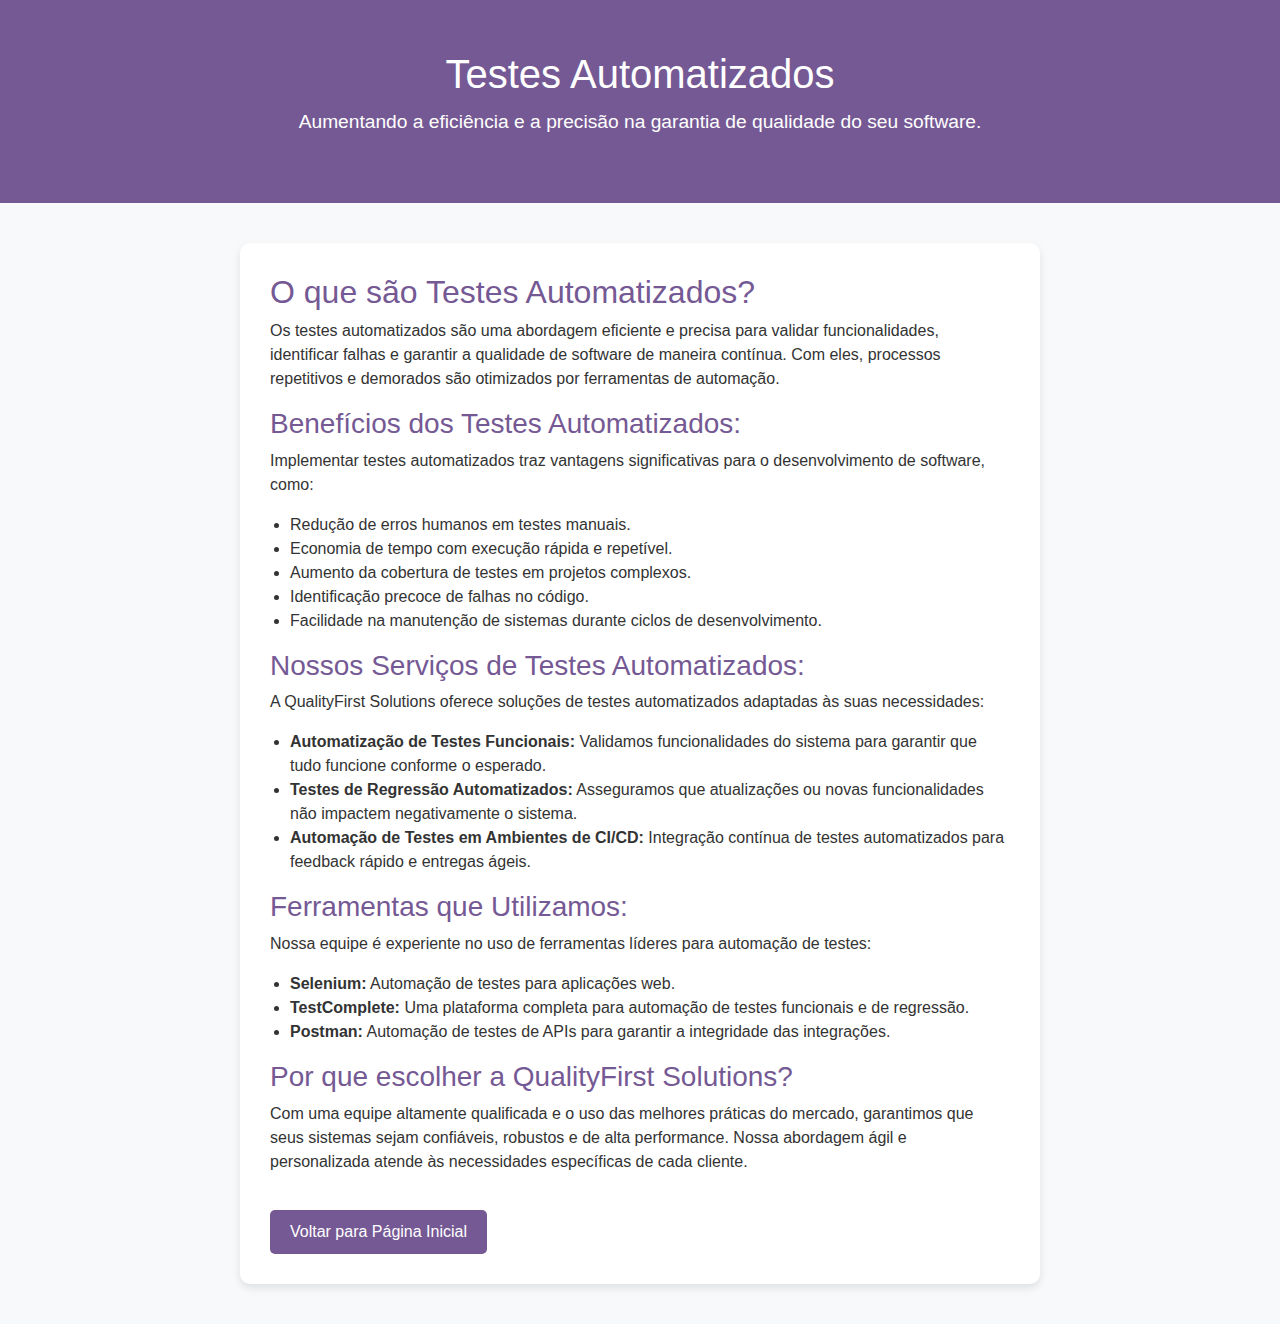
<file: Automatizados.html>
<!DOCTYPE html>
<html lang="en">

<head>
    <meta charset="UTF-8">
    <meta name="viewport" content="width=device-width, initial-scale=1.0">
    <title>Testes Automatizados - QualityFirst Solutions</title>
    <link href="https://cdn.jsdelivr.net/npm/bootstrap@5.3.2/dist/css/bootstrap.min.css" rel="stylesheet">
    <style>
        body {
            font-family: Arial, sans-serif;
            background-color: #f8f9fa;
            color: #333;
        }

        .header {
            background-color: #755994;
            color: white;
            padding: 50px 20px;
            text-align: center;
        }

        .header h1 {
            font-size: 2.5rem;
        }

        .header p {
            font-size: 1.2rem;
            margin-top: 10px;
        }

        .content {
            margin: 40px auto;
            max-width: 800px;
            background-color: white;
            padding: 30px;
            border-radius: 10px;
            box-shadow: 0px 4px 8px rgba(0, 0, 0, 0.1);
        }

        .content h2, .content h3 {
            color: #755994;
        }

        .content ul {
            list-style-type: disc;
            padding-left: 20px;
        }

        .btn-back {
            background-color: #755994;
            color: white;
            border: none;
            padding: 10px 20px;
            text-decoration: none;
            border-radius: 5px;
            display: inline-block;
            margin-top: 20px;
        }

        .btn-back:hover {
            background-color: #470b69;
            color: white;
        }
    </style>
</head>

<body>
    <!-- Cabeçalho -->
    <div class="header">
        <h1>Testes Automatizados</h1>
        <p>Aumentando a eficiência e a precisão na garantia de qualidade do seu software.</p>
    </div>

    <!-- Conteúdo Principal -->
    <div class="content">
        <h2>O que são Testes Automatizados?</h2>
        <p>
            Os testes automatizados são uma abordagem eficiente e precisa para validar funcionalidades, identificar falhas e garantir a qualidade de software de maneira contínua. Com eles, processos repetitivos e demorados são otimizados por ferramentas de automação.
        </p>

        <h3>Benefícios dos Testes Automatizados:</h3>
        <p>
            Implementar testes automatizados traz vantagens significativas para o desenvolvimento de software, como:
        </p>
        <ul>
            <li>Redução de erros humanos em testes manuais.</li>
            <li>Economia de tempo com execução rápida e repetível.</li>
            <li>Aumento da cobertura de testes em projetos complexos.</li>
            <li>Identificação precoce de falhas no código.</li>
            <li>Facilidade na manutenção de sistemas durante ciclos de desenvolvimento.</li>
        </ul>

        <h3>Nossos Serviços de Testes Automatizados:</h3>
        <p>
            A QualityFirst Solutions oferece soluções de testes automatizados adaptadas às suas necessidades:
        </p>
        <ul>
            <li><strong>Automatização de Testes Funcionais:</strong> Validamos funcionalidades do sistema para garantir que tudo funcione conforme o esperado.</li>
            <li><strong>Testes de Regressão Automatizados:</strong> Asseguramos que atualizações ou novas funcionalidades não impactem negativamente o sistema.</li>
            <li><strong>Automação de Testes em Ambientes de CI/CD:</strong> Integração contínua de testes automatizados para feedback rápido e entregas ágeis.</li>
        </ul>

        <h3>Ferramentas que Utilizamos:</h3>
        <p>
            Nossa equipe é experiente no uso de ferramentas líderes para automação de testes:
        </p>
        <ul>
            <li><strong>Selenium:</strong> Automação de testes para aplicações web.</li>
            <li><strong>TestComplete:</strong> Uma plataforma completa para automação de testes funcionais e de regressão.</li>
            <li><strong>Postman:</strong> Automação de testes de APIs para garantir a integridade das integrações.</li>
        </ul>

        <h3>Por que escolher a QualityFirst Solutions?</h3>
        <p>
            Com uma equipe altamente qualificada e o uso das melhores práticas do mercado, garantimos que seus sistemas sejam confiáveis, robustos e de alta performance. Nossa abordagem ágil e personalizada atende às necessidades específicas de cada cliente.
        </p>

        <a href="index.html" class="btn-back">Voltar para Página Inicial</a>
    </div>

    <script src="https://cdn.jsdelivr.net/npm/bootstrap@5.3.2/dist/js/bootstrap.bundle.min.js"></script>
</body>

</html>
</file>
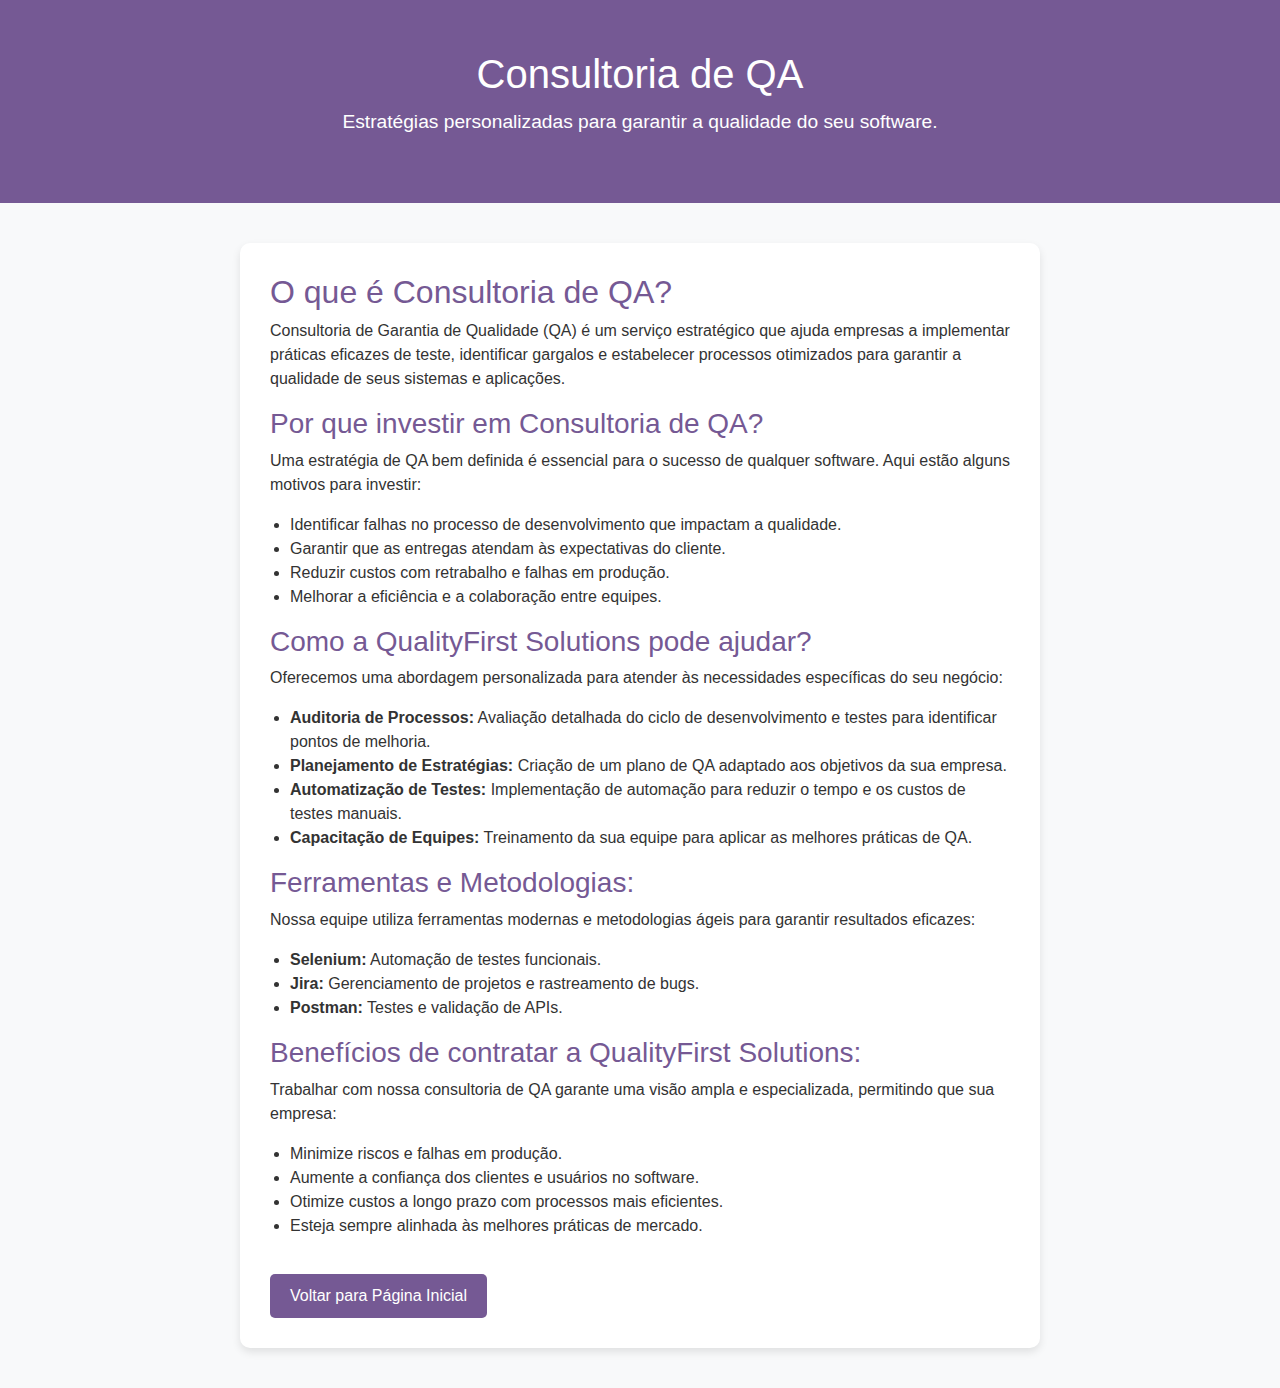
<file: Consultoria.html>
<!DOCTYPE html>
<html lang="en">

<head>
    <meta charset="UTF-8">
    <meta name="viewport" content="width=device-width, initial-scale=1.0">
    <title>Consultoria de QA - QualityFirst Solutions</title>
    <link href="https://cdn.jsdelivr.net/npm/bootstrap@5.3.2/dist/css/bootstrap.min.css" rel="stylesheet">
    <style>
        body {
            font-family: Arial, sans-serif;
            background-color: #f8f9fa;
            color: #333;
        }

        .header {
            background-color: #755994;
            color: white;
            padding: 50px 20px;
            text-align: center;
        }

        .header h1 {
            font-size: 2.5rem;
        }

        .header p {
            font-size: 1.2rem;
            margin-top: 10px;
        }

        .content {
            margin: 40px auto;
            max-width: 800px;
            background-color: white;
            padding: 30px;
            border-radius: 10px;
            box-shadow: 0px 4px 8px rgba(0, 0, 0, 0.1);
        }

        .content h2, .content h3 {
            color: #755994;
        }

        .content ul {
            list-style-type: disc;
            padding-left: 20px;
        }

        .btn-back {
            background-color: #755994;
            color: white;
            border: none;
            padding: 10px 20px;
            text-decoration: none;
            border-radius: 5px;
            display: inline-block;
            margin-top: 20px;
        }

        .btn-back:hover {
            background-color: #470b69;
            color: white;
        }
    </style>
</head>

<body>
    <!-- Cabeçalho -->
    <div class="header">
        <h1>Consultoria de QA</h1>
        <p>Estratégias personalizadas para garantir a qualidade do seu software.</p>
    </div>

    <!-- Conteúdo Principal -->
    <div class="content">
        <h2>O que é Consultoria de QA?</h2>
        <p>
            Consultoria de Garantia de Qualidade (QA) é um serviço estratégico que ajuda empresas a implementar práticas
            eficazes de teste, identificar gargalos e estabelecer processos otimizados para garantir a qualidade de seus sistemas e aplicações.
        </p>

        <h3>Por que investir em Consultoria de QA?</h3>
        <p>
            Uma estratégia de QA bem definida é essencial para o sucesso de qualquer software. Aqui estão alguns motivos para investir:
        </p>
        <ul>
            <li>Identificar falhas no processo de desenvolvimento que impactam a qualidade.</li>
            <li>Garantir que as entregas atendam às expectativas do cliente.</li>
            <li>Reduzir custos com retrabalho e falhas em produção.</li>
            <li>Melhorar a eficiência e a colaboração entre equipes.</li>
        </ul>

        <h3>Como a QualityFirst Solutions pode ajudar?</h3>
        <p>
            Oferecemos uma abordagem personalizada para atender às necessidades específicas do seu negócio:
        </p>
        <ul>
            <li><strong>Auditoria de Processos:</strong> Avaliação detalhada do ciclo de desenvolvimento e testes para identificar pontos de melhoria.</li>
            <li><strong>Planejamento de Estratégias:</strong> Criação de um plano de QA adaptado aos objetivos da sua empresa.</li>
            <li><strong>Automatização de Testes:</strong> Implementação de automação para reduzir o tempo e os custos de testes manuais.</li>
            <li><strong>Capacitação de Equipes:</strong> Treinamento da sua equipe para aplicar as melhores práticas de QA.</li>
        </ul>

        <h3>Ferramentas e Metodologias:</h3>
        <p>
            Nossa equipe utiliza ferramentas modernas e metodologias ágeis para garantir resultados eficazes:
        </p>
        <ul>
            <li><strong>Selenium:</strong> Automação de testes funcionais.</li>
            <li><strong>Jira:</strong> Gerenciamento de projetos e rastreamento de bugs.</li>
            <li><strong>Postman:</strong> Testes e validação de APIs.</li>
        </ul>

        <h3>Benefícios de contratar a QualityFirst Solutions:</h3>
        <p>
            Trabalhar com nossa consultoria de QA garante uma visão ampla e especializada, permitindo que sua empresa:
        </p>
        <ul>
            <li>Minimize riscos e falhas em produção.</li>
            <li>Aumente a confiança dos clientes e usuários no software.</li>
            <li>Otimize custos a longo prazo com processos mais eficientes.</li>
            <li>Esteja sempre alinhada às melhores práticas de mercado.</li>
        </ul>

        <a href="index.html" class="btn-back">Voltar para Página Inicial</a>
    </div>

    <script src="https://cdn.jsdelivr.net/npm/bootstrap@5.3.2/dist/js/bootstrap.bundle.min.js"></script>
</body>

</html>
</file>
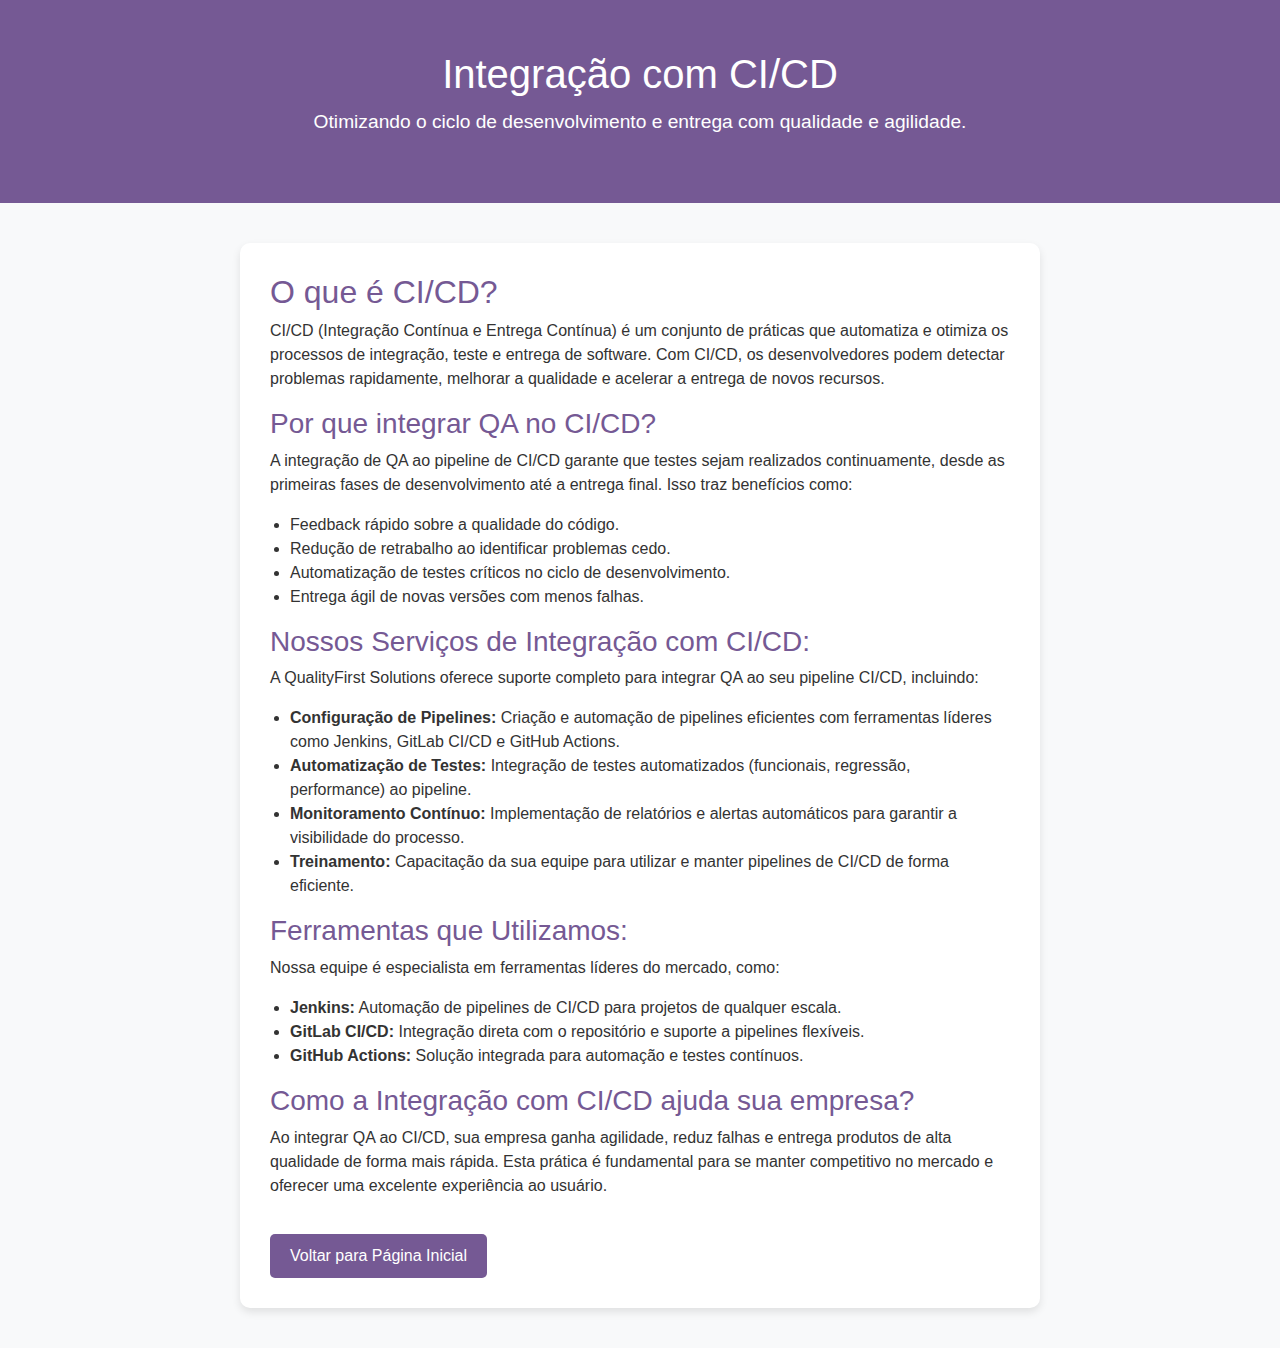
<file: Interacao.html>
<!DOCTYPE html>
<html lang="en">

<head>
    <meta charset="UTF-8">
    <meta name="viewport" content="width=device-width, initial-scale=1.0">
    <title>Integração com CI/CD - QualityFirst Solutions</title>
    <link href="https://cdn.jsdelivr.net/npm/bootstrap@5.3.2/dist/css/bootstrap.min.css" rel="stylesheet">
    <style>
        body {
            font-family: Arial, sans-serif;
            background-color: #f8f9fa;
            color: #333;
        }

        .header {
            background-color: #755994;
            color: white;
            padding: 50px 20px;
            text-align: center;
        }

        .header h1 {
            font-size: 2.5rem;
        }

        .header p {
            font-size: 1.2rem;
            margin-top: 10px;
        }

        .content {
            margin: 40px auto;
            max-width: 800px;
            background-color: white;
            padding: 30px;
            border-radius: 10px;
            box-shadow: 0px 4px 8px rgba(0, 0, 0, 0.1);
        }

        .content h2, .content h3 {
            color: #755994;
        }

        .content ul {
            list-style-type: disc;
            padding-left: 20px;
        }

        .btn-back {
            background-color: #755994;
            color: white;
            border: none;
            padding: 10px 20px;
            text-decoration: none;
            border-radius: 5px;
            display: inline-block;
            margin-top: 20px;
        }

        .btn-back:hover {
            background-color: #470b69;
            color: white;
        }
    </style>
</head>

<body>
    <!-- Cabeçalho -->
    <div class="header">
        <h1>Integração com CI/CD</h1>
        <p>Otimizando o ciclo de desenvolvimento e entrega com qualidade e agilidade.</p>
    </div>

    <!-- Conteúdo Principal -->
    <div class="content">
        <h2>O que é CI/CD?</h2>
        <p>
            CI/CD (Integração Contínua e Entrega Contínua) é um conjunto de práticas que automatiza e otimiza os processos
            de integração, teste e entrega de software. Com CI/CD, os desenvolvedores podem detectar problemas rapidamente,
            melhorar a qualidade e acelerar a entrega de novos recursos.
        </p>

        <h3>Por que integrar QA no CI/CD?</h3>
        <p>
            A integração de QA ao pipeline de CI/CD garante que testes sejam realizados continuamente, desde as primeiras
            fases de desenvolvimento até a entrega final. Isso traz benefícios como:
        </p>
        <ul>
            <li>Feedback rápido sobre a qualidade do código.</li>
            <li>Redução de retrabalho ao identificar problemas cedo.</li>
            <li>Automatização de testes críticos no ciclo de desenvolvimento.</li>
            <li>Entrega ágil de novas versões com menos falhas.</li>
        </ul>

        <h3>Nossos Serviços de Integração com CI/CD:</h3>
        <p>
            A QualityFirst Solutions oferece suporte completo para integrar QA ao seu pipeline CI/CD, incluindo:
        </p>
        <ul>
            <li><strong>Configuração de Pipelines:</strong> Criação e automação de pipelines eficientes com ferramentas líderes como Jenkins, GitLab CI/CD e GitHub Actions.</li>
            <li><strong>Automatização de Testes:</strong> Integração de testes automatizados (funcionais, regressão, performance) ao pipeline.</li>
            <li><strong>Monitoramento Contínuo:</strong> Implementação de relatórios e alertas automáticos para garantir a visibilidade do processo.</li>
            <li><strong>Treinamento:</strong> Capacitação da sua equipe para utilizar e manter pipelines de CI/CD de forma eficiente.</li>
        </ul>

        <h3>Ferramentas que Utilizamos:</h3>
        <p>
            Nossa equipe é especialista em ferramentas líderes do mercado, como:
        </p>
        <ul>
            <li><strong>Jenkins:</strong> Automação de pipelines de CI/CD para projetos de qualquer escala.</li>
            <li><strong>GitLab CI/CD:</strong> Integração direta com o repositório e suporte a pipelines flexíveis.</li>
            <li><strong>GitHub Actions:</strong> Solução integrada para automação e testes contínuos.</li>
        </ul>

        <h3>Como a Integração com CI/CD ajuda sua empresa?</h3>
        <p>
            Ao integrar QA ao CI/CD, sua empresa ganha agilidade, reduz falhas e entrega produtos de alta qualidade de forma mais rápida. Esta prática é fundamental para se manter competitivo no mercado e oferecer uma excelente experiência ao usuário.
        </p>

        <a href="index.html" class="btn-back">Voltar para Página Inicial</a>
    </div>

    <script src="https://cdn.jsdelivr.net/npm/bootstrap@5.3.2/dist/js/bootstrap.bundle.min.js"></script>
</body>

</html>
</file>
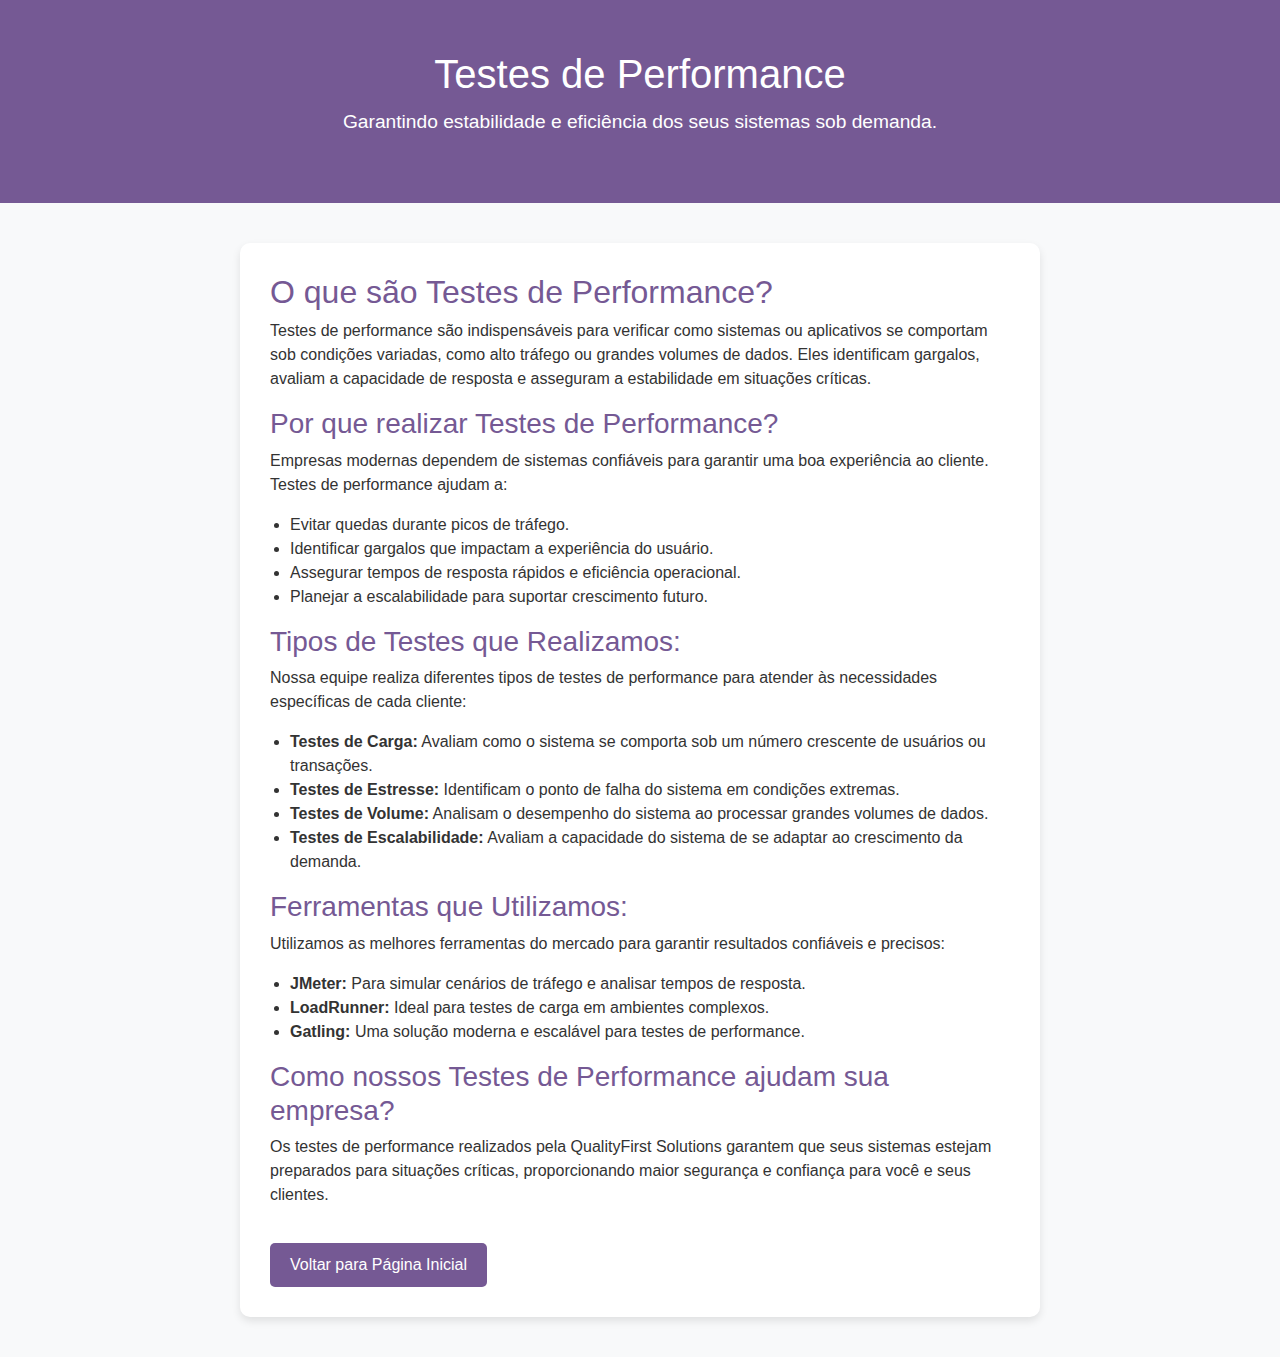
<file: TelaPerformance.html>
<!DOCTYPE html>
<html lang="en">

<head>
    <meta charset="UTF-8">
    <meta name="viewport" content="width=device-width, initial-scale=1.0">
    <title>Testes de Performance - QualityFirst Solutions</title>
    <link href="https://cdn.jsdelivr.net/npm/bootstrap@5.3.2/dist/css/bootstrap.min.css" rel="stylesheet">
    <style>
        body {
            font-family: Arial, sans-serif;
            background-color: #f8f9fa;
            color: #333;
        }

        .header {
            background-color: #755994;
            color: white;
            padding: 50px 20px;
            text-align: center;
        }

        .header h1 {
            font-size: 2.5rem;
        }

        .header p {
            font-size: 1.2rem;
            margin-top: 10px;
        }

        .content {
            margin: 40px auto;
            max-width: 800px;
            background-color: white;
            padding: 30px;
            border-radius: 10px;
            box-shadow: 0px 4px 8px rgba(0, 0, 0, 0.1);
        }

        .content h2, .content h3 {
            color: #755994;
        }

        .content ul {
            list-style-type: disc;
            padding-left: 20px;
        }

        .btn-back {
            background-color: #755994;
            color: white;
            border: none;
            padding: 10px 20px;
            text-decoration: none;
            border-radius: 5px;
            display: inline-block;
            margin-top: 20px;
        }

        .btn-back:hover {
            background-color: #470b69;
            color: white;
        }
    </style>
</head>

<body>
    <!-- Cabeçalho -->
    <div class="header">
        <h1>Testes de Performance</h1>
        <p>Garantindo estabilidade e eficiência dos seus sistemas sob demanda.</p>
    </div>

    <!-- Conteúdo Principal -->
    <div class="content">
        <h2>O que são Testes de Performance?</h2>
        <p>
            Testes de performance são indispensáveis para verificar como sistemas ou aplicativos se comportam sob condições variadas, como alto tráfego ou grandes volumes de dados. Eles identificam gargalos, avaliam a capacidade de resposta e asseguram a estabilidade em situações críticas.
        </p>

        <h3>Por que realizar Testes de Performance?</h3>
        <p>
            Empresas modernas dependem de sistemas confiáveis para garantir uma boa experiência ao cliente. Testes de performance ajudam a:
        </p>
        <ul>
            <li>Evitar quedas durante picos de tráfego.</li>
            <li>Identificar gargalos que impactam a experiência do usuário.</li>
            <li>Assegurar tempos de resposta rápidos e eficiência operacional.</li>
            <li>Planejar a escalabilidade para suportar crescimento futuro.</li>
        </ul>

        <h3>Tipos de Testes que Realizamos:</h3>
        <p>
            Nossa equipe realiza diferentes tipos de testes de performance para atender às necessidades específicas de cada cliente:
        </p>
        <ul>
            <li><strong>Testes de Carga:</strong> Avaliam como o sistema se comporta sob um número crescente de usuários ou transações.</li>
            <li><strong>Testes de Estresse:</strong> Identificam o ponto de falha do sistema em condições extremas.</li>
            <li><strong>Testes de Volume:</strong> Analisam o desempenho do sistema ao processar grandes volumes de dados.</li>
            <li><strong>Testes de Escalabilidade:</strong> Avaliam a capacidade do sistema de se adaptar ao crescimento da demanda.</li>
        </ul>

        <h3>Ferramentas que Utilizamos:</h3>
        <p>
            Utilizamos as melhores ferramentas do mercado para garantir resultados confiáveis e precisos:
        </p>
        <ul>
            <li><strong>JMeter:</strong> Para simular cenários de tráfego e analisar tempos de resposta.</li>
            <li><strong>LoadRunner:</strong> Ideal para testes de carga em ambientes complexos.</li>
            <li><strong>Gatling:</strong> Uma solução moderna e escalável para testes de performance.</li>
        </ul>

        <h3>Como nossos Testes de Performance ajudam sua empresa?</h3>
        <p>
            Os testes de performance realizados pela QualityFirst Solutions garantem que seus sistemas estejam preparados para situações críticas, proporcionando maior segurança e confiança para você e seus clientes.
        </p>

        <a href="index.html" class="btn-back">Voltar para Página Inicial</a>
    </div>

    <script src="https://cdn.jsdelivr.net/npm/bootstrap@5.3.2/dist/js/bootstrap.bundle.min.js"></script>
</body>

</html>
</file>
